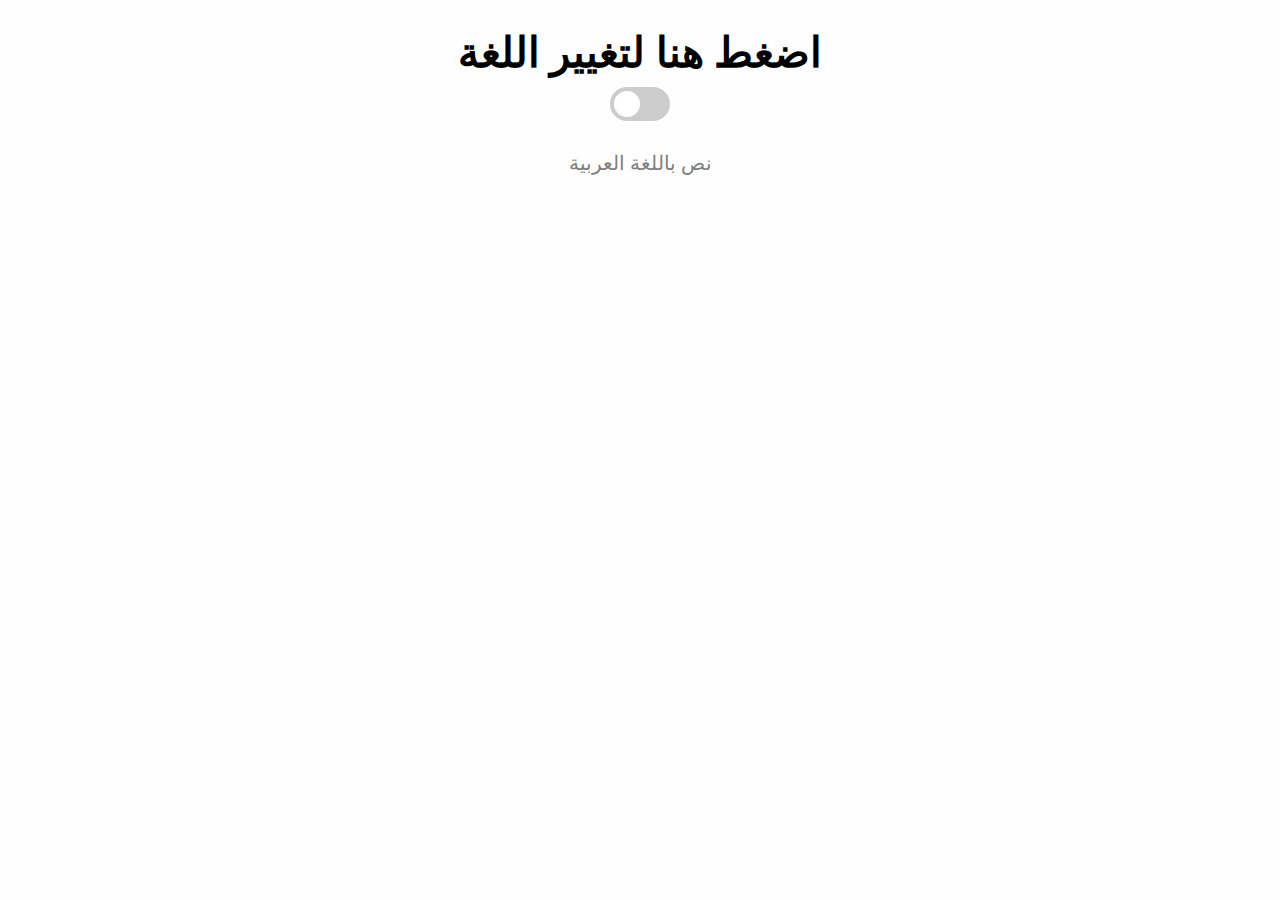
<file: index.html>
<!DOCTYPE html>
<html lang="en">

<head>
    <meta charset="UTF-8">
    <meta http-equiv="X-UA-Compatible" content="IE=edge">
    <meta name="viewport" content="width=device-width, initial-scale=1.0">
    <title>التبديل بين اللغات</title>
    <link rel="stylesheet" href="styles.css">
</head>

<body>

    <h1>اضغط هنا لتغيير اللغة</h1>

    <div class="mySwitch">
        <label class="switch">
            <input type="checkbox" id="mycheck" onclick="checkToggle()">
            <span class="slider round"></span>
        </label>
    </div>

    <p>نص باللغة العربية</p>

    <script src="script.js"></script>
</body>

</html>
</file>
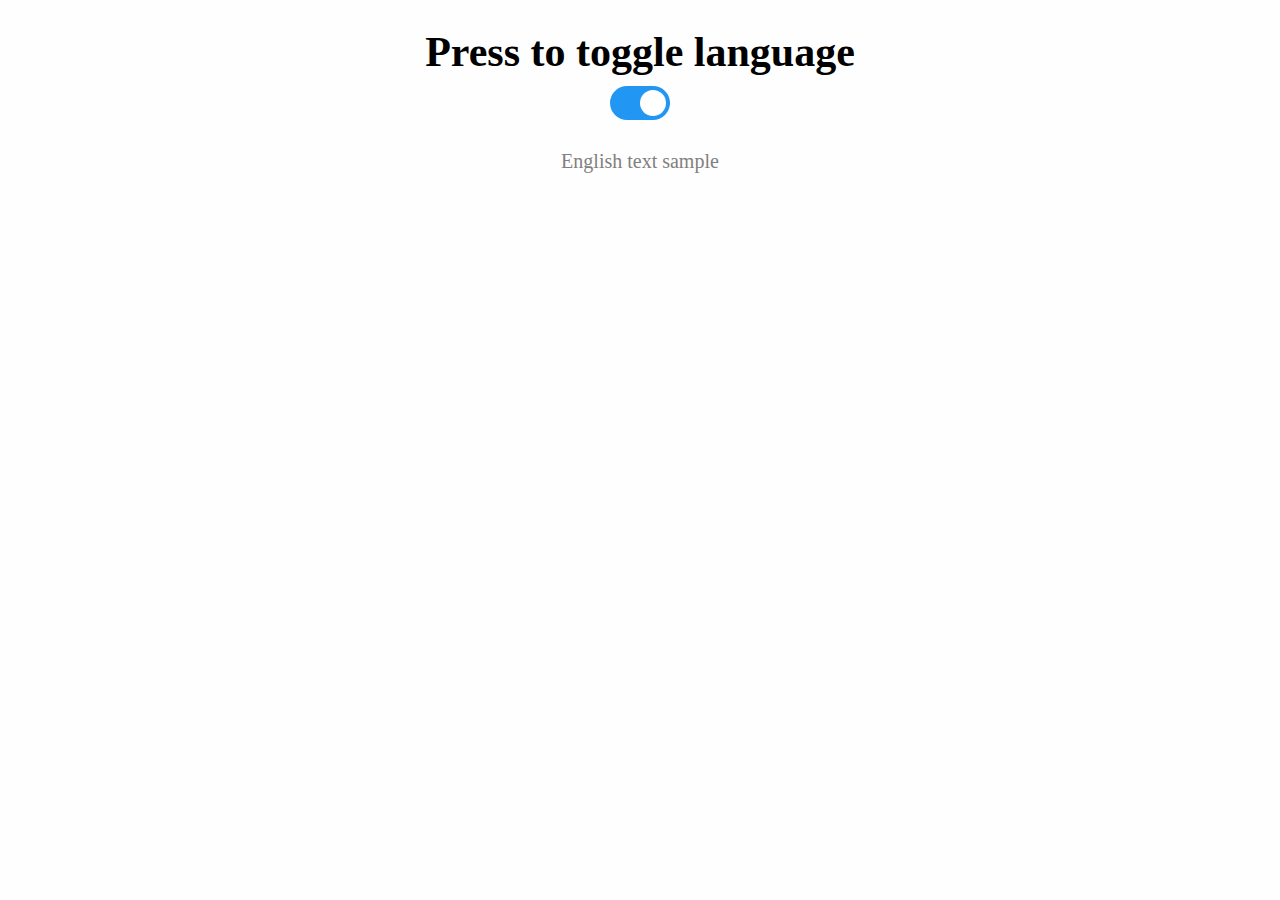
<file: En.html>
<!DOCTYPE html>
<html lang="en">

<head>
    <meta charset="UTF-8">
    <meta http-equiv="X-UA-Compatible" content="IE=edge">
    <meta name="viewport" content="width=device-width, initial-scale=1.0">
    <title>English page</title>
    <link rel="stylesheet" href="styles.css">

</head>

<body>
    <h1>Press to toggle language</h1>

    <div class="mySwitch">
        <label class="switch">
            <input type="checkbox" id="mycheck" onclick="checkToggle()" checked>
            <span class="slider round"></span>
        </label>
    </div>

    <p>English text sample</p>


    <script src="script.js"></script>

</body>

</html>
</file>
<file: styles.css>
body {
    background-color: rgb(255, 254, 254);
    padding: 20px;
}

.mySwitch {
    align-content: center;
    justify-content: center;
    display: flex;
    padding: 10px;
}

h1 {
    text-align: center;
    margin: auto;
    font-size: 42px;
    color: black;
}

p {
    text-align: center;
    font-size: 20px;
    color: grey;
}


/* The switch - the box around the slider */

.switch {
    position: relative;
    display: block;
    width: 60px;
    height: 34px;
}


/* Hide default HTML checkbox */

.switch input {
    opacity: 0;
    width: 0;
    height: 0;
}


/* The slider */

.slider {
    position: absolute;
    cursor: pointer;
    top: 0;
    left: 0;
    right: 0;
    bottom: 0;
    background-color: #ccc;
    -webkit-transition: .4s;
    transition: .4s;
}

.slider:before {
    position: absolute;
    content: "";
    height: 26px;
    width: 26px;
    left: 4px;
    bottom: 4px;
    background-color: white;
    -webkit-transition: .4s;
    transition: .4s;
}

input:checked+.slider {
    background-color: #2196F3;
}

input:focus+.slider {
    box-shadow: 0 0 1px #2196F3;
}

input:checked+.slider:before {
    -webkit-transform: translateX(26px);
    -ms-transform: translateX(26px);
    transform: translateX(26px);
}


/* Rounded sliders */

.slider.round {
    border-radius: 34px;
}

.slider.round:before {
    border-radius: 50%;
}
</file>
